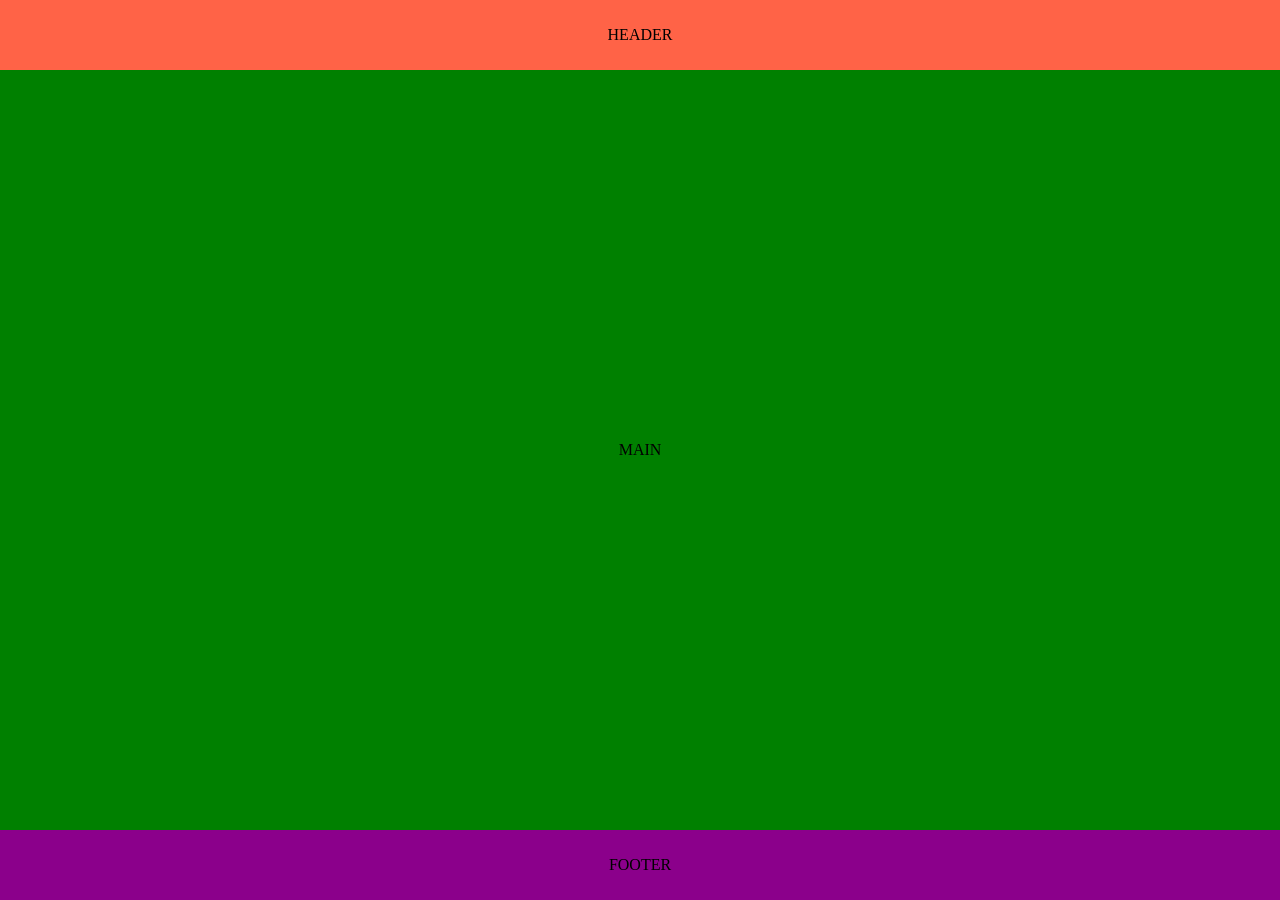
<file: layout1/index.html>
<!DOCTYPE html>
<html lang="pt-br">
<head>
  <meta charset="UTF-8">
  <meta name="viewport" content="width=device-width, initial-scale=1.0">
  <title>Atividade Flex - Layout1</title>
  <link rel="stylesheet" href="style.css">
</head>
<body>
  <div class="layout1">
    <header>HEADER</header>
    <main>MAIN</main>
    <footer>FOOTER</footer>
  </div>
</body>
</html>
</file>
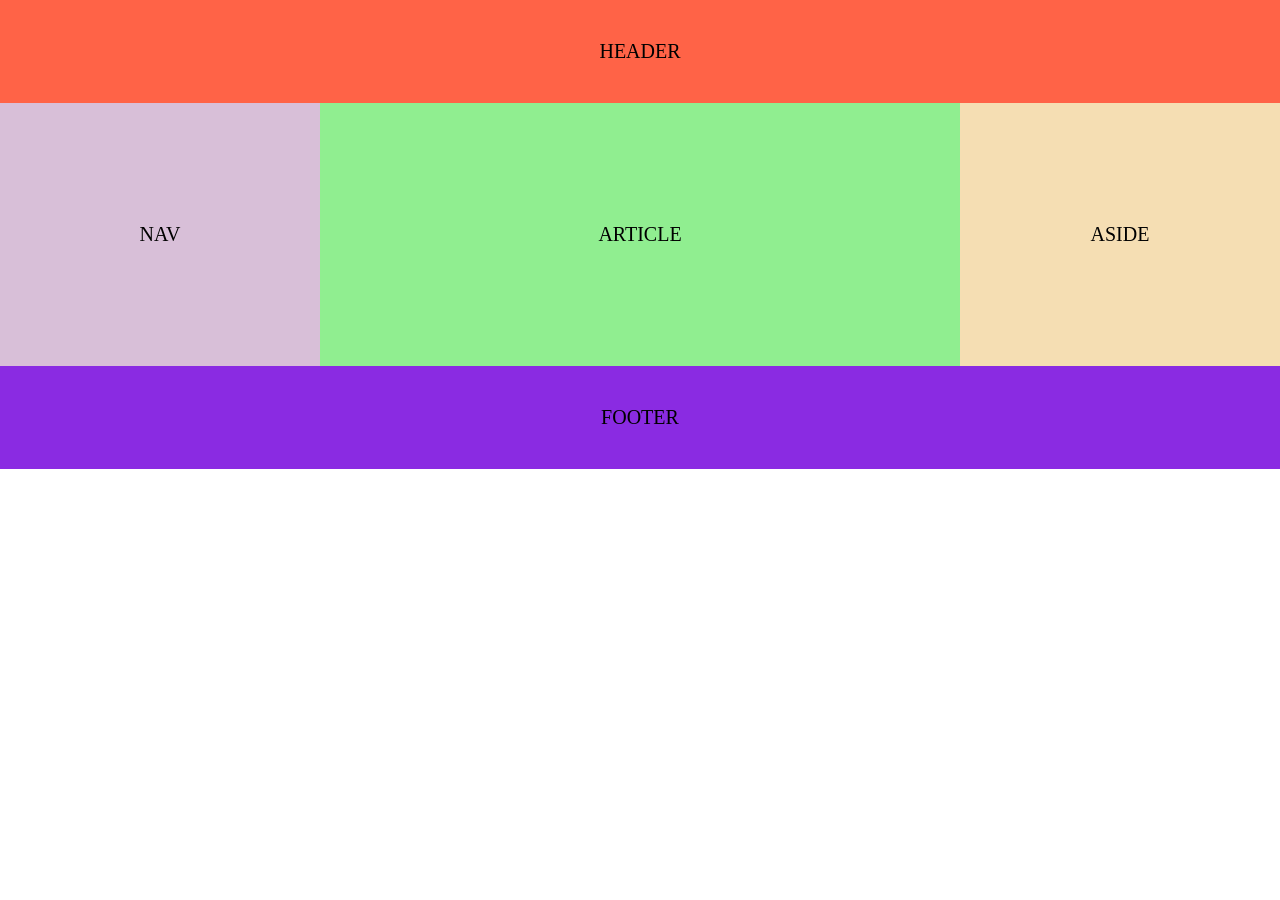
<file: layout2/index.html>
<!DOCTYPE html>
<html lang="pt-br">
<head>
    <meta charset="UTF-8">
    <meta name="viewport" content="width=device-width, initial-scale=1.0">
    <title>Layout 2</title>
    <link rel="stylesheet" href="style.css">
</head>
<body>
    <header>HEADER</header>
    
    <main class="container">
        <nav>NAV</nav>
        <article>ARTICLE</article>
        <aside>ASIDE</aside>
    </main>

    <footer>FOOTER</footer>
</body>
</html>
</file>
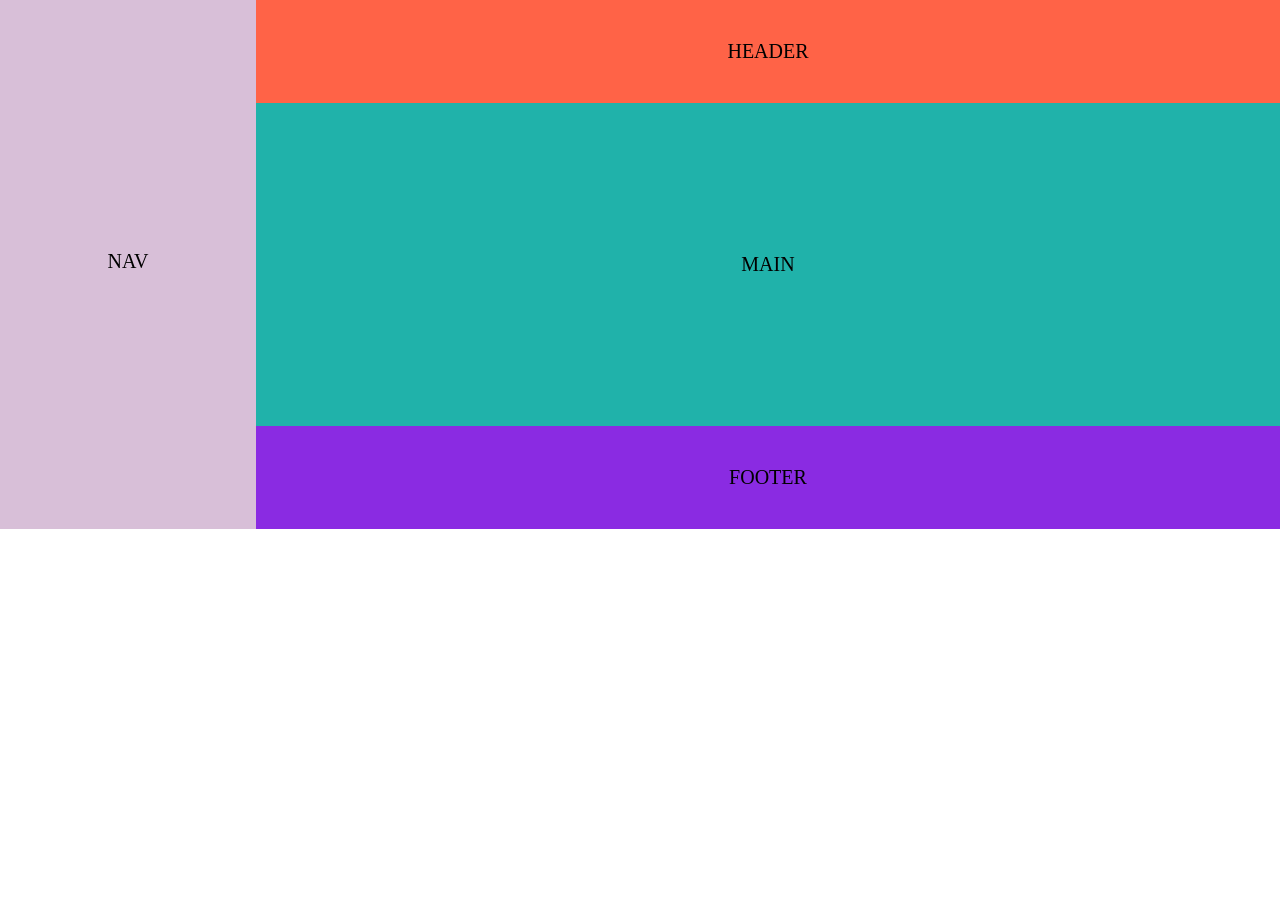
<file: layout3/index.html>
<!DOCTYPE html>
<html lang="pt-br">
<head>
    <meta charset="UTF-8">
    <meta name="viewport" content="width=device-width, initial-scale=1.0">
    <title>Layout 3</title>
    <link rel="stylesheet" href="style.css">
</head>
<body>
    <div class="container-principal">
        <nav>NAV</nav>

        <div class="lado-direito">
            <header>HEADER</header>
            <main>MAIN</main>
            <footer>FOOTER</footer>
        </div>
    </div>
</body>
</html>
</file>
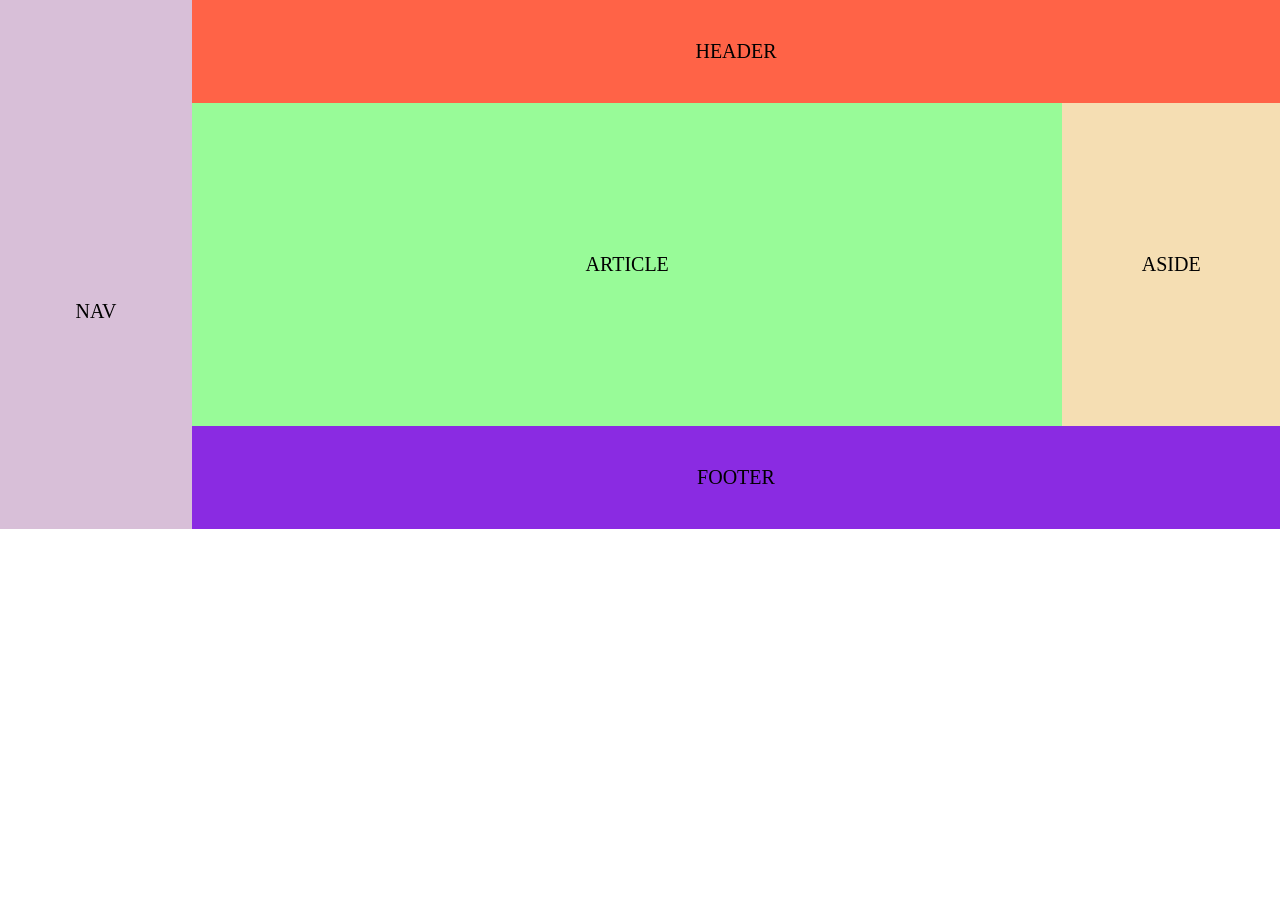
<file: layout4/index.html>
<!DOCTYPE html>
<html lang="pt-br">
<head>
    <meta charset="UTF-8">
    <meta name="viewport" content="width=device-width, initial-scale=1.0">
    <title>Layout 4</title>
    <link rel="stylesheet" href="style.css">
</head>
<body>
    <div class="container-principal">
        <nav>NAV</nav>

        <div class="lado-direito">
            <header>HEADER</header>
            
            <div class="meio">
                <article>ARTICLE</article>
                <aside>ASIDE</aside>
            </div>

            <footer>FOOTER</footer>
        </div>
    </div>
</body>
</html>
</file>
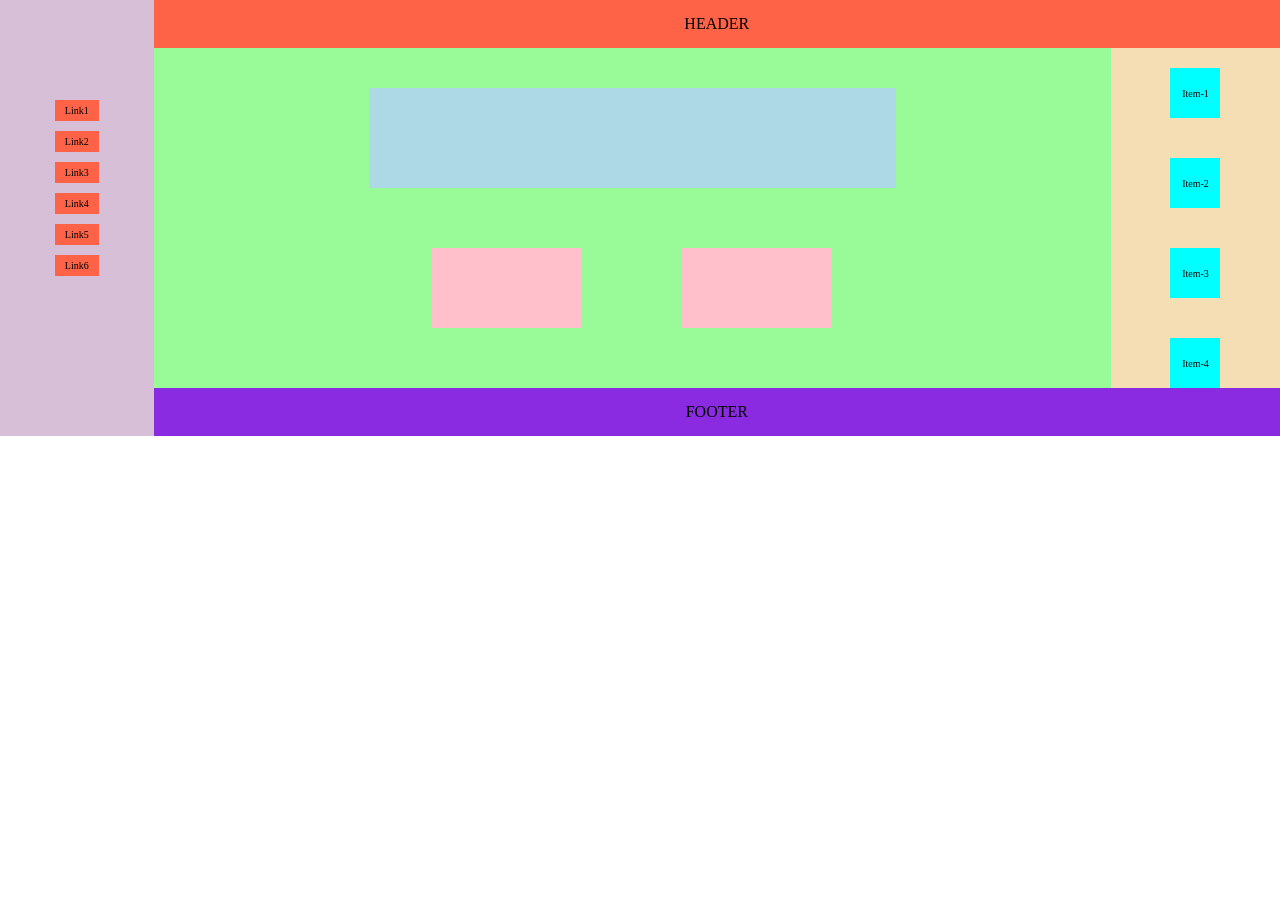
<file: layout5/index.html>
<!DOCTYPE html>
<html lang="pt-br">
<head>
    <meta charset="UTF-8">
    <meta name="viewport" content="width=device-width, initial-scale=1.0">
    <title>Layout 5</title>
    <link rel="stylesheet" href="style.css">
</head>
<body>
    <div class="container-principal">
        <nav>
            <div class="link">Link1</div>
            <div class="link">Link2</div>
            <div class="link">Link3</div>
            <div class="link">Link4</div>
            <div class="link">Link5</div>
            <div class="link">Link6</div>
        </nav>

        <div class="lado-direito">
            <header>HEADER</header>

            <div class="meio">
                <article>
                    <div class="caixa-azul"></div>
                    <div class="caixas-rosa">
                        <div class="rosa"></div>
                        <div class="rosa"></div>
                    </div>
                </article>

                <aside>
                    <div class="item">Item-1</div>
                    <div class="item">Item-2</div>
                    <div class="item">Item-3</div>
                    <div class="item">Item-4</div>
                </aside>
            </div>

            <footer>FOOTER</footer>
        </div>
    </div>
</body>
</html>
</file>
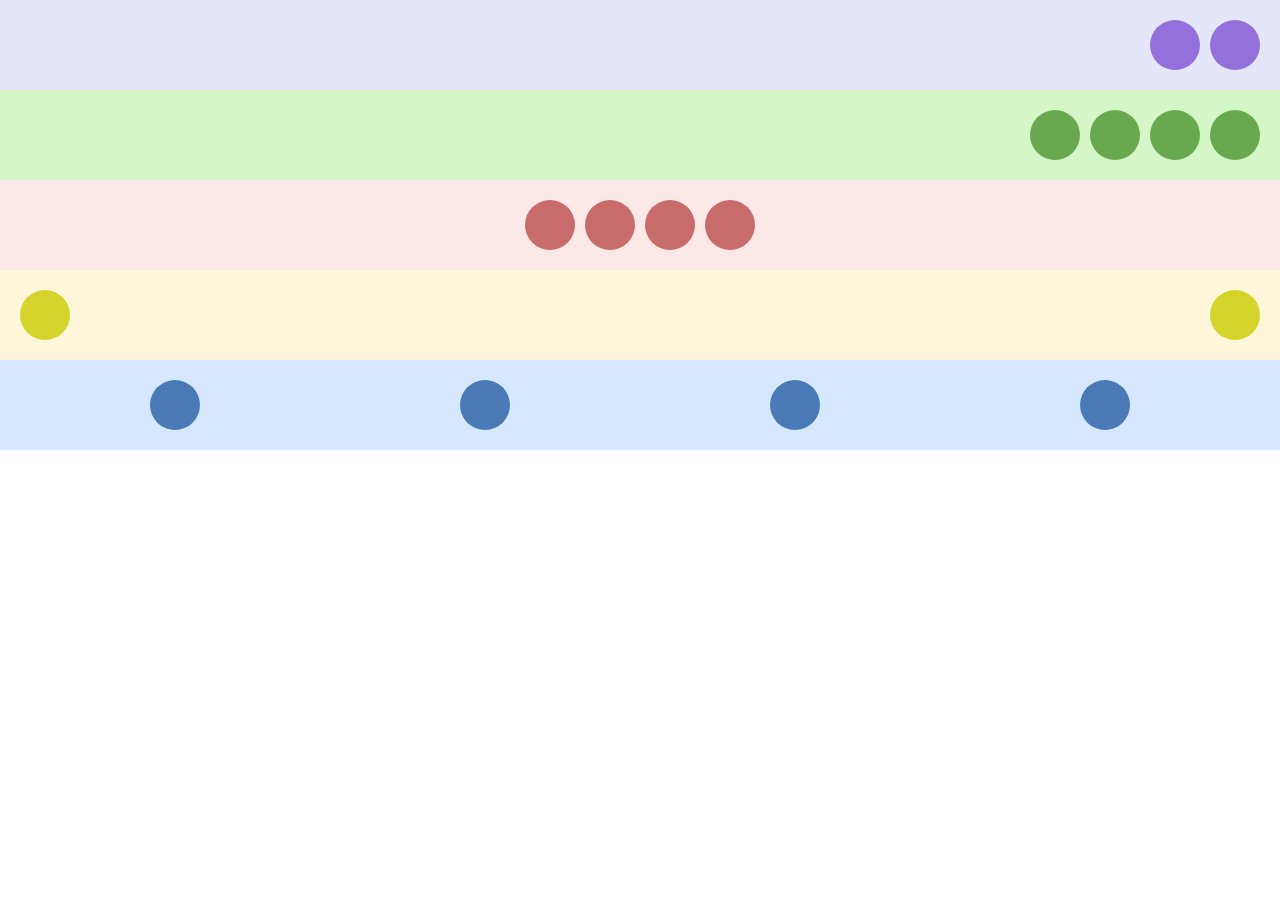
<file: layout6/index.html>
<!DOCTYPE html>
<html lang="pt-br">
<head>
    <meta charset="UTF-8">
    <meta name="viewport" content="width=device-width, initial-scale=1.0">
    <title>Bolinhas</title>
    <link rel="stylesheet" href="style.css">
</head>
<body>
    <div class="linha roxa">
        <div class="bola roxa-bola"></div>
        <div class="bola roxa-bola"></div>
    </div>

    <div class="linha verde">
        <div class="bola verde-bola"></div>
        <div class="bola verde-bola"></div>
        <div class="bola verde-bola"></div>
        <div class="bola verde-bola"></div>
    </div>

    <div class="linha rosa-claro">
        <div class="bola rosa-bola"></div>
        <div class="bola rosa-bola"></div>
        <div class="bola rosa-bola"></div>
        <div class="bola rosa-bola"></div>
    </div>

    <div class="linha amarela">
        <div class="bola amarela-bola"></div>
        <div class="bola amarela-bola"></div>
    </div>

    <div class="linha azul-clara">
        <div class="bola azul-bola"></div>
        <div class="bola azul-bola"></div>
        <div class="bola azul-bola"></div>
        <div class="bola azul-bola"></div>
    </div>
</body>
</html>
</file>
<file: layout1/style.css>
* {
  margin: 0;
  padding: 0;
  box-sizing: border-box;
}

body {
  font-family: serif;
}

.layout1 {
  display: flex;
  flex-direction: column;
  height: 100vh;
  width: 100%;
}

header {
  background-color: tomato; 
  height: 70px;
  display: flex;
  align-items: center;
  justify-content: center;
}

main {
  background-color: green; 
  flex: 1; 
  display: flex;
  align-items: center;
  justify-content: center;
}

footer {
  background-color: darkmagenta; 
  height: 70px;
  display: flex;
  align-items: center;
  justify-content: center;
}
</file>
<file: layout2/style.css>
* {
    margin: 0;
    padding: 0;
    box-sizing: border-box;
}

body {
    font-family: serif;
    text-align: center;
}

header {
    background-color: tomato;
    padding: 40px;
    font-size: 20px;
}

.container {
    display: flex;
}

nav {
    background-color: thistle;
    width: 25%;
    padding: 120px 0;
    font-size: 20px;
}

article {
    background-color: lightgreen;
    width: 50%;
    padding: 120px 0;
    font-size: 20px;
}

aside {
    background-color: wheat;
    width: 25%;
    padding: 120px 0;
    font-size: 20px;
}

footer {
    background-color: blueviolet;
    padding: 40px;
    font-size: 20px;
}
</file>
<file: layout3/style.css>
* {
    margin: 0;
    padding: 0;
    box-sizing: border-box;
}

body {
    font-family: serif;
    text-align: center;
}


.container-principal {
    display: flex;
}

nav {
    background-color: thistle;
    width: 20%;
    padding-top: 250px;
    font-size: 20px;
}

.lado-direito {
    width: 80%;
    display: flex;
    flex-direction: column; 
    
}

header {
    background-color: tomato;
    padding: 40px;
    font-size: 20px;
}

main {
    background-color: lightseagreen;
    padding: 150px 0;
    font-size: 20px;
}

footer {
    background-color: blueviolet;
    padding: 40px;
    font-size: 20px;
}
</file>
<file: layout4/style.css>
* {
    margin: 0;
    padding: 0;
    box-sizing: border-box;
}

body {
    font-family: serif;
    text-align: center;
}

.container-principal {
    display: flex;
}

nav {
    background-color: thistle;
    width: 15%;
    padding-top: 300px;
    font-size: 20px;
}

.lado-direito {
    width: 85%;
    display: flex;
    flex-direction: column;
}

header {
    background-color: tomato;
    padding: 40px;
    font-size: 20px;
}

.meio {
    display: flex;
}

article {
    background-color: palegreen;
    width: 80%;
    padding: 150px 0;
    font-size: 20px;
}

aside {
    background-color: wheat;
    width: 20%;
    padding-top: 150px;
    font-size: 20px;
}

footer {
    background-color: blueviolet;
    padding: 40px;
    font-size: 20px;
}
</file>
<file: layout5/style.css>
* {
    margin: 0;
    padding: 0;
    box-sizing: border-box;
}

body {
    font-family: serif;
    text-align: center;
}

.container-principal {
    display: flex;
}

nav {
    background-color: thistle;
    width: 12%;
    padding-top: 100px;
    display: flex;
    flex-direction: column;
    align-items: center;
    gap: 10px;
}

.link {
    background-color: tomato;
    padding: 5px 10px;
    font-size: 10px;
}

.lado-direito {
    width: 88%;
    display: flex;
    flex-direction: column;
}

header {
    background-color: tomato;
    padding: 15px;
}

.meio {
    display: flex;
}

article {
    background-color: palegreen;
    width: 85%;
    padding: 40px;
    display: flex;
    flex-direction: column;
    align-items: center;
    gap: 60px;
}

.caixa-azul {
    background-color: lightblue;
    width: 60%;
    height: 100px;
}

.caixas-rosa {
    display: flex;
    gap: 100px;
}

.rosa {
    background-color: pink;
    width: 150px;
    height: 80px;
}

aside {
    background-color: wheat;
    width: 15%;
    display: flex;
    flex-direction: column;
    align-items: center;
    gap: 40px;
    padding-top: 20px;
}

.item {
    background-color: aqua;
    width: 50px;
    height: 50px;
    font-size: 10px;
    display: flex;
    justify-content: center;
    align-items: center;
}

footer {
    background-color: blueviolet;
    padding: 15px;
}
</file>
<file: layout6/style.css>
* {
    margin: 0;
    padding: 0;
    box-sizing: border-box;
}

.linha {
    display: flex;
    padding: 20px;
}


.bola {
    width: 50px;
    height: 50px;
    border-radius: 50%; 
}

.roxa {
    background-color: lavender;
    justify-content: flex-end; 
    gap: 10px;
}
.roxa-bola {
    background-color: mediumpurple;
}


.verde {
    background-color: #d4f7c7;
    justify-content: flex-end;
    gap: 10px;
}
.verde-bola {
    background-color: #6aa84f;
}


.rosa-claro {
    background-color: #fde8e8;
    justify-content: center; 
    gap: 10px;
}
.rosa-bola {
    background-color: #c86b6b;
}


.amarela {
    background-color: #fdf6d8;
    justify-content: space-between; 
}
.amarela-bola {
    background-color: #d4d42a;
}


.azul-clara {
    background-color: #d6e8ff;
    justify-content: space-around; 
}
.azul-bola {
    background-color: #4a7ab5;
}
</file>
